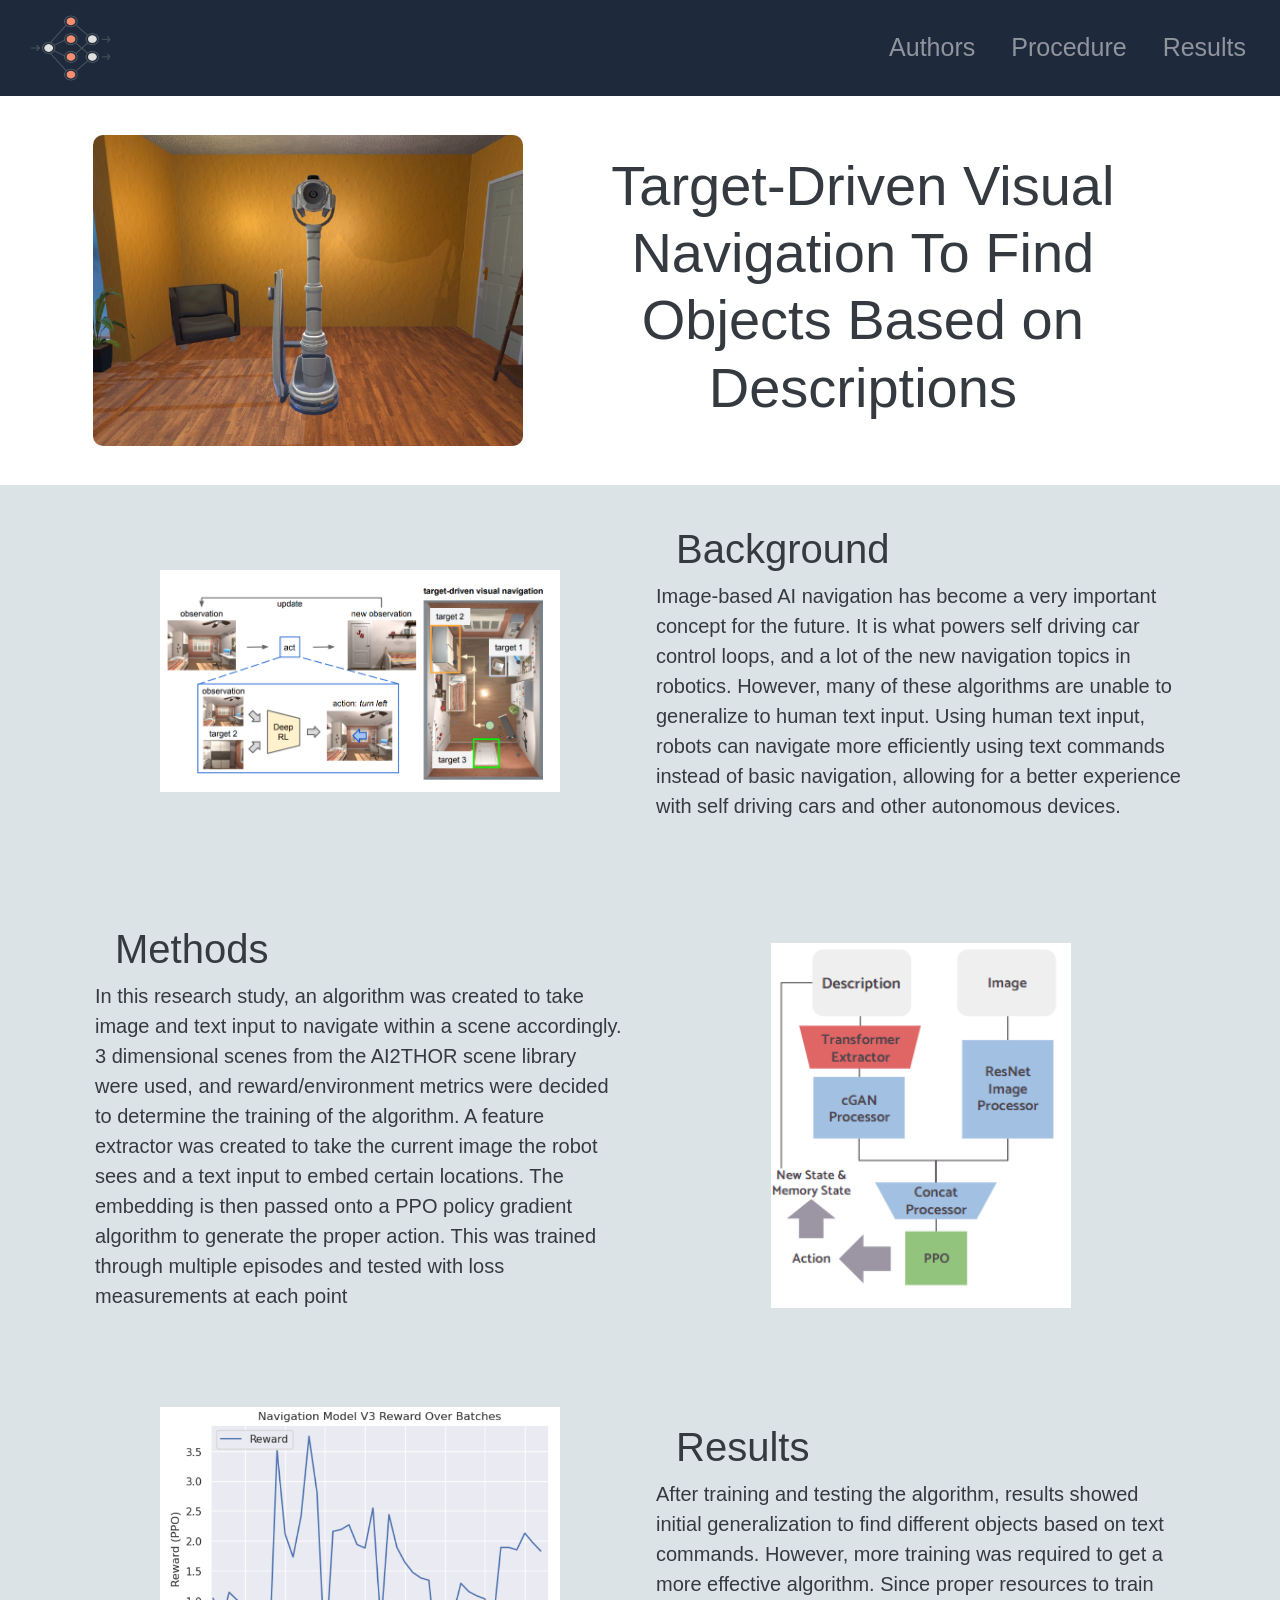
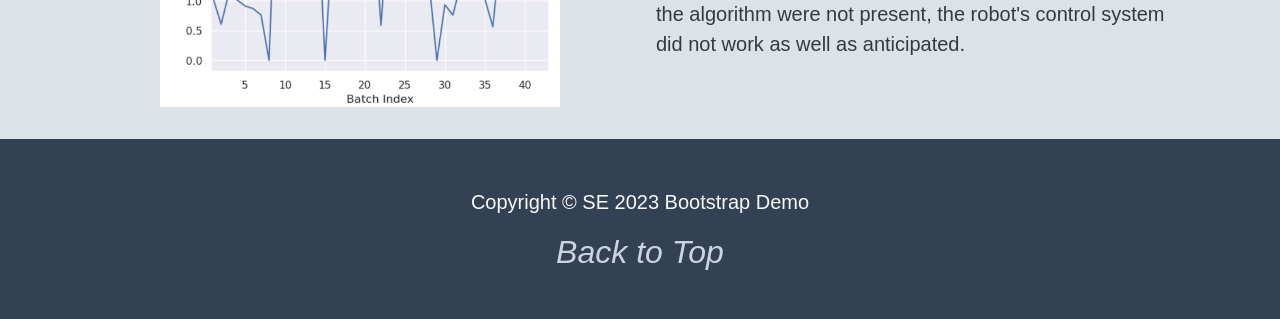
<file: index.html>
<!DOCTYPE html>
<html>
    <head>
        <meta charset="UTF-8">
        <meta name="viewport">
        <title>Research Site</title>
        <link 
            rel="stylesheet" 
            href="https://cdn.jsdelivr.net/npm/bootstrap@4.4.1/dist/css/bootstrap.min.css" 
            integrity="sha384-Vkoo8x4CGsO3+Hhxv8T/Q5PaXtkKtu6ug5TOeNV6gBiFeWPGFN9MuhOf23Q9Ifjh" 
            crossorigin="anonymous"
        >
        <link 
            rel="stylesheet" 
            href="https://cdn.jsdelivr.net/npm/bootstrap-icons@1.3.0/font/bootstrap-icons.css"
        >
        <link rel="stylesheet" href="stylesSE.css">
        <script src="https://cdn.jsdelivr.net/npm/bootstrap@5.2.3/dist/js/bootstrap.min.js" integrity="sha384-cuYeSxntonz0PPNlHhBs68uyIAVpIIOZZ5JqeqvYYIcEL727kskC66kF92t6Xl2V" crossorigin="anonymous" defer></script>

    </head>
    <body>
        <!--Navbar-->
        <nav class="navbar navbar-expand-lg navbar-dark nb-background-color">
            <div class="container">
                <a href="./index.html" class="navbar-brand logo overflow-hidden logo-container">
                    <img src="images/logo.png" alt="logo" class="d-inline-block w-100 h-100 logo" width="64px" height="64px">
                </a>
            </div>
            <!-- hamburger menu button -->
            <button class="navbar-toggler" type="button" data-toggle="collapse" data-target="#navmenu" onclick="toggle()">
                <span class="navbar-toggler-icon"></span>
              </button>

            <!-- collapsible navbar menu with custom hover underline css -->
            <div class="collapse navbar-collapse" id="navmenu">
                <ul class="navbar-nav mx-auto">
                    <li class="nav-item">
                        <a href="authors.html" class="nav-link hover-underline-animation nb-menu-item">Authors</a>
                    </li>
                    <li class="nav-item">
                        <a href="procedures.html" class="nav-link hover-underline-animation nb-menu-item">Procedure</a>
                    </li>
                    <li class="nav-item">
                        <a href="chart.html" class="nav-link hover-underline-animation nb-menu-item">Results</a>
                    </li>
                </ul>
            </div>
        </nav>

        <!--Landing Section-->
        <section class="showcase text-light p-4 text-center">
            <div class="container">
                <div class="d-flex flex-row w-100 mx-auto">
                    <div class="p-2 d-flex align-items-center">
                        <img class="img-fluid" src="images/main.png" alt="profile pic" width="1200" style="border-radius: 10px;">
                    </div>
                    <div class="p-2 d-flex align-items-center text-center">
                        <h1 class="display-4 text-dark p-4">Target-Driven Visual Navigation To Find Objects Based on Descriptions</h1>
                    </div>
                </div>
            </div>
        </section>

        <!--Background section-->
        <section class="overview text-dark p-8 text-left">
            <div class="container p-4">
                <div class="row">
                    <div class="col-sm-6 p-0 d-flex align-items-center justify-content-center">
                        <img class="img-fluid" src="images/background.png" alt="profile pic" width="400">
                    </div>
                    <div class="col-sm-6 p-3">
                        <h1 class="ov-pad-left">Background</h1>
                        <p class="overview lead overview-font">Image-based AI navigation has become a very important concept for the future. It is what powers self driving car control loops, and a lot of the new navigation topics in robotics. However, many of these algorithms are unable to generalize to human text input. Using human text input, robots can navigate more efficiently using text commands instead of basic navigation, allowing for a better experience with self driving cars and other autonomous devices.</p>
                    </div>
                </div>
            </div>
        </section>

        <!--Methods section-->
        <section class="overview text-dark p-2 text-left">
            <div class="container p-4">
                <div class="row">
                    <div class="col-sm-6 p-3">
                        <h1 class="ov-pad-left">Methods</h1>
                        <p class="overview lead overview-font">In this research study, an algorithm was created to take image and text input to navigate within a scene accordingly. 3 dimensional scenes from the AI2THOR scene library were used, and reward/environment metrics were decided to determine the training of the algorithm. A feature extractor was created to take the current image the robot sees and a text input to embed certain locations. The embedding is then passed onto a PPO policy gradient algorithm to generate the proper action. This was trained through multiple episodes and tested with loss measurements at each point</p>
                    </div>
                    <div class="col-sm-6 p-0 d-flex align-items-center text-center justify-content-center">
                        <img class="img-fluid" src="images/method1.png" alt="profile pic" width="300">
                    </div>
                </div>
            </div>
        </section>

        <!--Results section-->
        <section class="overview text-dark p-2 text-left">
            <div class="container p-4">
                <div class="row">
                    <div class="col-sm-6 p-0 d-flex align-items-center justify-content-center">
                        <img class="img-fluid" src="images/results.png" alt="profile pic" width="400">
                    </div>
                    <div class="col-sm-6 p-3">
                        <h1 class="ov-pad-left">Results</h1>
                        <p class="overview lead overview-font">After training and testing the algorithm, results showed initial generalization to find different objects based on text commands. However, more training was required to get a more effective algorithm. Since proper resources to train the algorithm were not present, the robot's control system did not work as well as anticipated.</p>
                    </div>
                </div>
            </div>
        </section>

        

        <footer class="p-5 footer text-light text-center position-relative">
            <div class="container">
                <p class="lead">Copyright &copy; SE 2023 Bootstrap Demo</p>
                <!--Back to top link-->
                <a href="#" class="position-relative bottom-0 end-0 p-5">
                    <i class="b1 b1-arrow-up-circle h2 icon-white" style="color: #cbd5e1">Back to Top</i>
                </a>
            </div>
        </footer>
    </body>

    <script>
        let open = false

        function toggle() {
            let d = document.getElementById("navmenu").style.display // get display value of element
            document.getElementById("navmenu").style.display = d === "none" ? "block" : "none" // toggle the display to be block if invisible (open), or none otherwise (close)
        }
    </script>
</html>
</file>
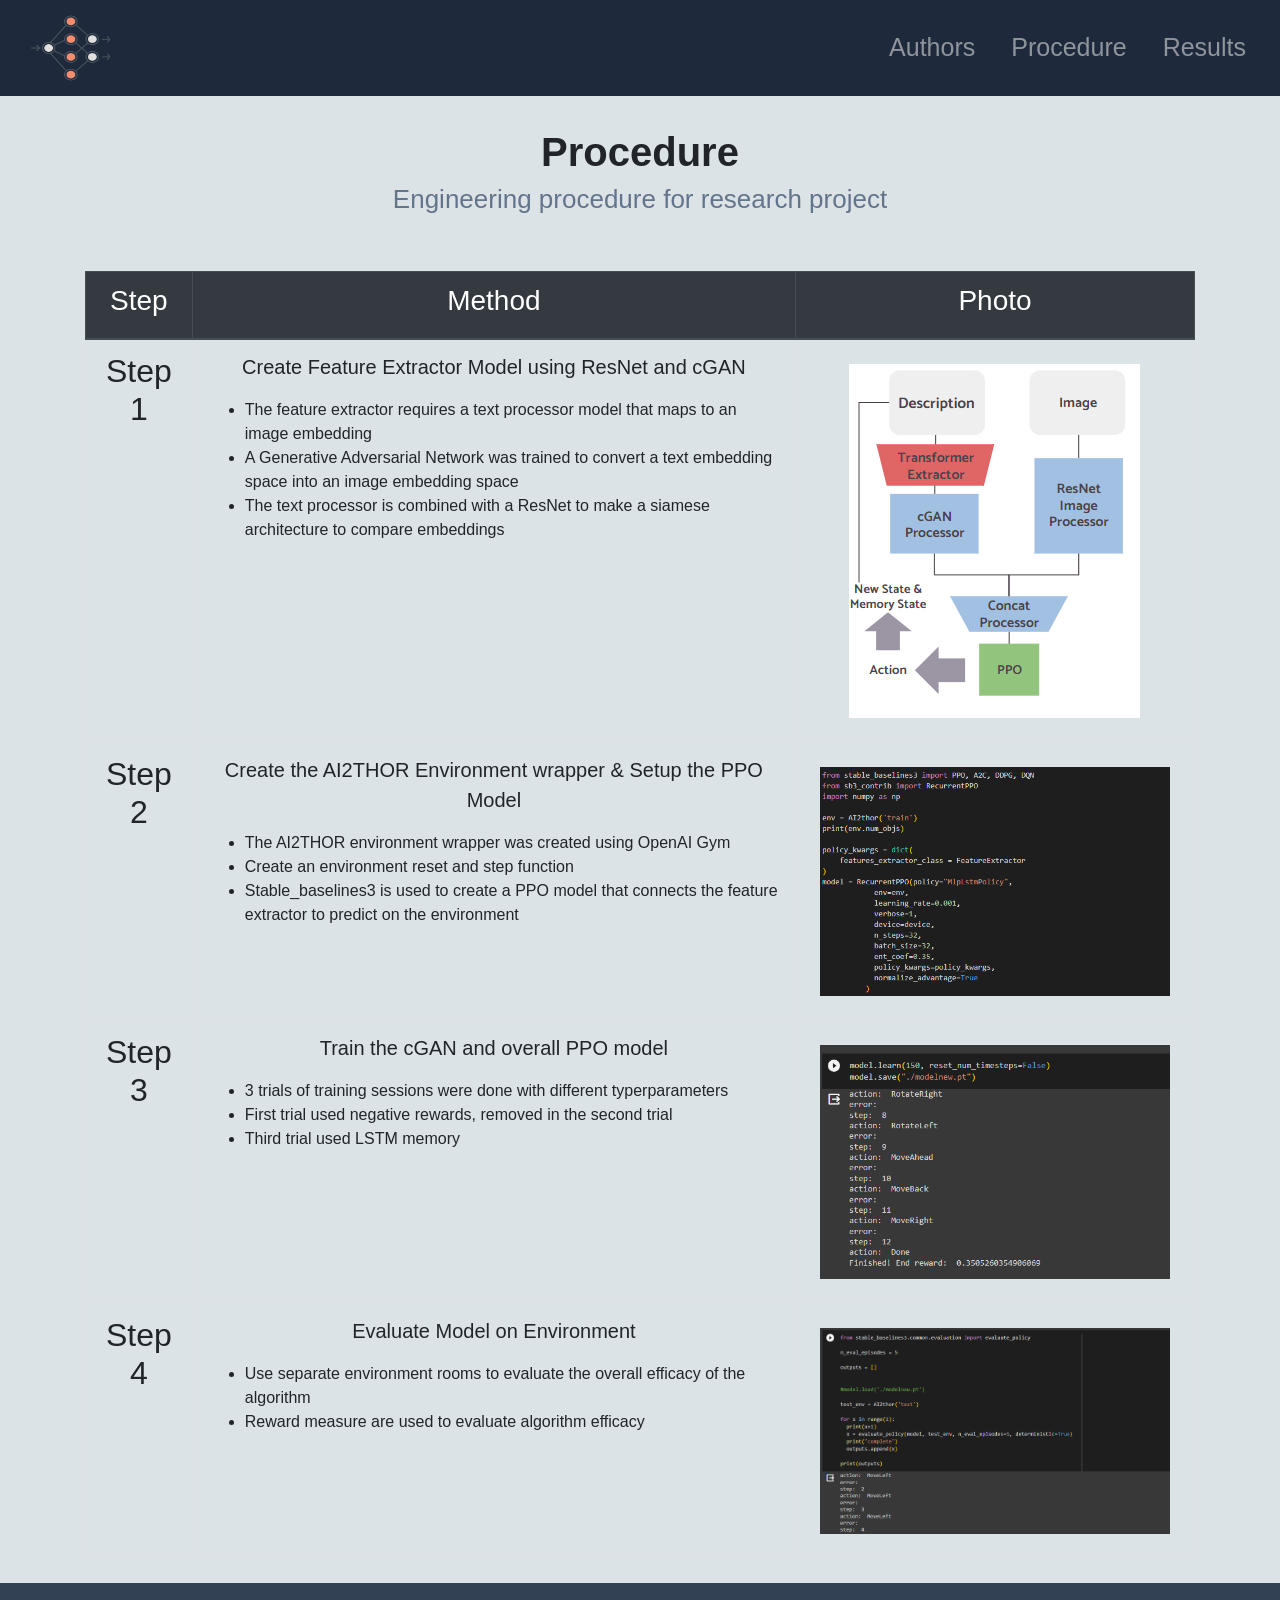
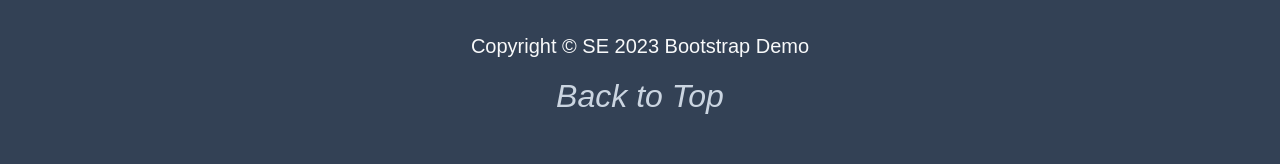
<file: procedures.html>
<!DOCTYPE html>
<html>
    <head>
        <meta charset="UTF-8">
        <meta name="viewport">
        <title>Research Site</title>
        <link 
            rel="stylesheet" 
            href="https://cdn.jsdelivr.net/npm/bootstrap@4.4.1/dist/css/bootstrap.min.css" 
            integrity="sha384-Vkoo8x4CGsO3+Hhxv8T/Q5PaXtkKtu6ug5TOeNV6gBiFeWPGFN9MuhOf23Q9Ifjh" 
            crossorigin="anonymous"
        >
        <link 
            rel="stylesheet" 
            href="https://cdn.jsdelivr.net/npm/bootstrap-icons@1.3.0/font/bootstrap-icons.css"
        >
        <link rel="stylesheet" href="stylesSE.css">
        <script src="https://cdn.jsdelivr.net/npm/bootstrap@5.2.3/dist/js/bootstrap.min.js" integrity="sha384-cuYeSxntonz0PPNlHhBs68uyIAVpIIOZZ5JqeqvYYIcEL727kskC66kF92t6Xl2V" crossorigin="anonymous" defer></script>

    </head>
    <body>
        <!-- Navbar -->
        <nav class="navbar navbar-expand-lg navbar-dark nb-background-color">
            <div class="container">
                <a href="./index.html" class="navbar-brand logo overflow-hidden logo-container">
                    <img src="images/logo.png" alt="logo" class="d-inline-block w-100 h-100 logo" width="64px" height="64px">
                </a>
            </div>
            <!-- hamburger menu button -->
            <button class="navbar-toggler" type="button" data-toggle="collapse" data-target="#navmenu" onclick="toggle()"> <!-- Button to toggle navbar on small screens, couldn't get bootstrap to work so I wrote my own script to toggle a vertical display on small screens (see below) -->
                <span class="navbar-toggler-icon"></span>
              </button>

            <!-- collapsible navbar menu with custom hover underline css -->
            <div class="collapse navbar-collapse" id="navmenu">
                <ul class="navbar-nav mx-auto">
                    <li class="nav-item">
                        <a href="authors.html" class="nav-link hover-underline-animation nb-menu-item">Authors</a>
                    </li>
                    <li class="nav-item">
                        <a href="procedures.html" class="nav-link hover-underline-animation nb-menu-item">Procedure</a>
                    </li>
                    <li class="nav-item">
                        <a href="chart.html" class="nav-link hover-underline-animation nb-menu-item">Results</a>
                    </li>
                </ul>
            </div>
        </nav>

        <!--Procedure Table-->
        <section class="procedure p-2">
            <div class="container">
                <br>
                <!--Procedure Title-->
                <div class="text-center">
                    <h1 class="font-weight-bold">Procedure</h1>
                    <h2 style="color: #64748b; font-weight: light; font-size: 26px;">Engineering procedure for research project</h2>
                </div>
                <br><br>
                <!--Main Procedure Table-->
                <table class="table table-hover table-bordered border-dark" style="border-color: black">
                    <thead class="thead-dark"> <!--Headers-->
                        <tr>
                            <th class="text-center"><h3>Step</h3></th>
                            <th class="text-center"><h3>Method</h3></th>
                            <th class="text-center"><h3>Photo</h3></th>
                        </tr>
                    </thead>
                    <!--Procedure list-->
                    <tbody>
                        <tr>
                            <th scope="col" class="text-center"><h2>Step 1</h2></th>
                            <td class="text-center">
                                <p class="how-to">Create Feature Extractor Model using ResNet and cGAN</p>
                                <ul class="text-left">
                                    <li>The feature extractor requires a text processor model that maps to an image embedding</li>
                                    <li>A Generative Adversarial Network was trained to convert a text embedding space into an image embedding space</li>
                                    <li>The text processor is combined with a ResNet to make a siamese architecture to compare embeddings</li>
                                </ul>
                            </td>
                            <td class="text-center p-4"><img src="images/method1.png" alt="bruh"></td>
                        </tr>
                        <tr>
                            <th scope="col" class="text-center"><h2>Step 2</h2></th>
                            <td class="text-center">
                                <div class="w-100 h-100  d-flex flex-column justify-content-center h-100">
                                <p class="how-to">Create the AI2THOR Environment wrapper & Setup the PPO Model</p>
                                <ul class="text-left">
                                    <li>The AI2THOR environment wrapper was created using OpenAI Gym</li>
                                    <li>Create an environment reset and step function</li>
                                    <li>Stable_baselines3 is used to create a PPO model that connects the feature extractor to predict on the environment</li>
                                </ul>
                            </div>
                            </td>
                            <td class="text-center p-4"><img src="images/method2.png" alt="bruh" width="350" ></td>
                        </tr>
                        <tr>
                            <th scope="col" class="text-center"><h2>Step 3</h2></th>
                            <td class="text-center">
                                <p class="how-to">Train the cGAN and overall PPO model</p>
                                <ul class="text-left">
                                    <li>3 trials of training sessions were done with different typerparameters</li>
                                    <li>First trial used negative rewards, removed in the second trial</li>
                                    <li>Third trial used LSTM memory</li>
                                </ul>
                            </td>
                            <td class="text-center p-4"><img src="images/method3.png" alt="bruh" width="350" ></td>
                        </tr>
                        <tr>
                            <th scope="col" class="text-center"><h2>Step 4</h2></th>
                            <td class="text-center">
                                <p class="how-to">Evaluate Model on Environment</p>
                                <ul class="text-left">
                                    <li>Use separate environment rooms to evaluate the overall efficacy of the algorithm</li>
                                    <li>Reward measure are used to evaluate algorithm efficacy</li>
                                </ul>
                            </td>
                            <td class="text-center p-4"><img src="images/method4.png" alt="bruh" width="350" ></td>
                        </tr>
                    </tbody>
                </table>
            </div>
        </section>

        <footer class="p-5 footer text-light text-center position-relative">
            <div class="container">
                <p class="lead">Copyright &copy; SE 2023 Bootstrap Demo</p>
                <!--Back to top link-->
                <a href="#" class="position-relative bottom-0 end-0 p-5">
                    <i class="b1 b1-arrow-up-circle h2 icon-white" style="color: #cbd5e1">Back to Top</i>
                </a>
            </div>
        </footer>
    </body>

    <script>
        let open = false

        function toggle() {
            let d = document.getElementById("navmenu").style.display // get display value of element
            document.getElementById("navmenu").style.display = d === "none" ? "block" : "none" // toggle the display to be block if invisible (open), or none otherwise (close)
        }
    </script>
</html>
</file>
<file: stylesSE.css>
/* -----------------Underline Animation CSS -----------------*/
.hover-underline-animation {
    display: inline-block;
    position: relative;
    /*color: #0087ca;*/
  }
  
.hover-underline-animation:after {
    content: '';
    position: absolute;
    width: 100%;
    transform: scaleX(0);
    height: 2px;
    bottom: 0;
    left: 0;
    background-color: #eae6e6;
    /*transform-origin: bottom right;*/
    transition: transform 0.35s ease-out;
}
  
.hover-underline-animation:hover:after {
    transform: scaleX(1);
    /*transform-origin: bottom left;*/
}

.about-team {
    font-size: 40px;
}

.how-to {
    font-size: 20px;
}

.authors, .procedure {
    background-color: #dbe3e7
}

.nb-background-color { /* navbar background color */
    background-color: #1e293b;
}

.overview {
    background-color: #dbe3e7
}

/* td {
    display: flex;
    flex-wrap: nowrap;
    justify-content: center;
    align-items: center;
} */

.ov-pad-left {
    padding-left: 20px;
}

.logo-container {
    overflow: hidden;
    width: 80px;
    height: 80px;
    border-radius: 50%;
}

.logo {
    background-size: cover;
}

.nb-menu-item {
    font-size: 25px;
    margin-left: 10px;
    margin-right: 10px;
}

.footer {
    background-color: #334155;
}
</file>
